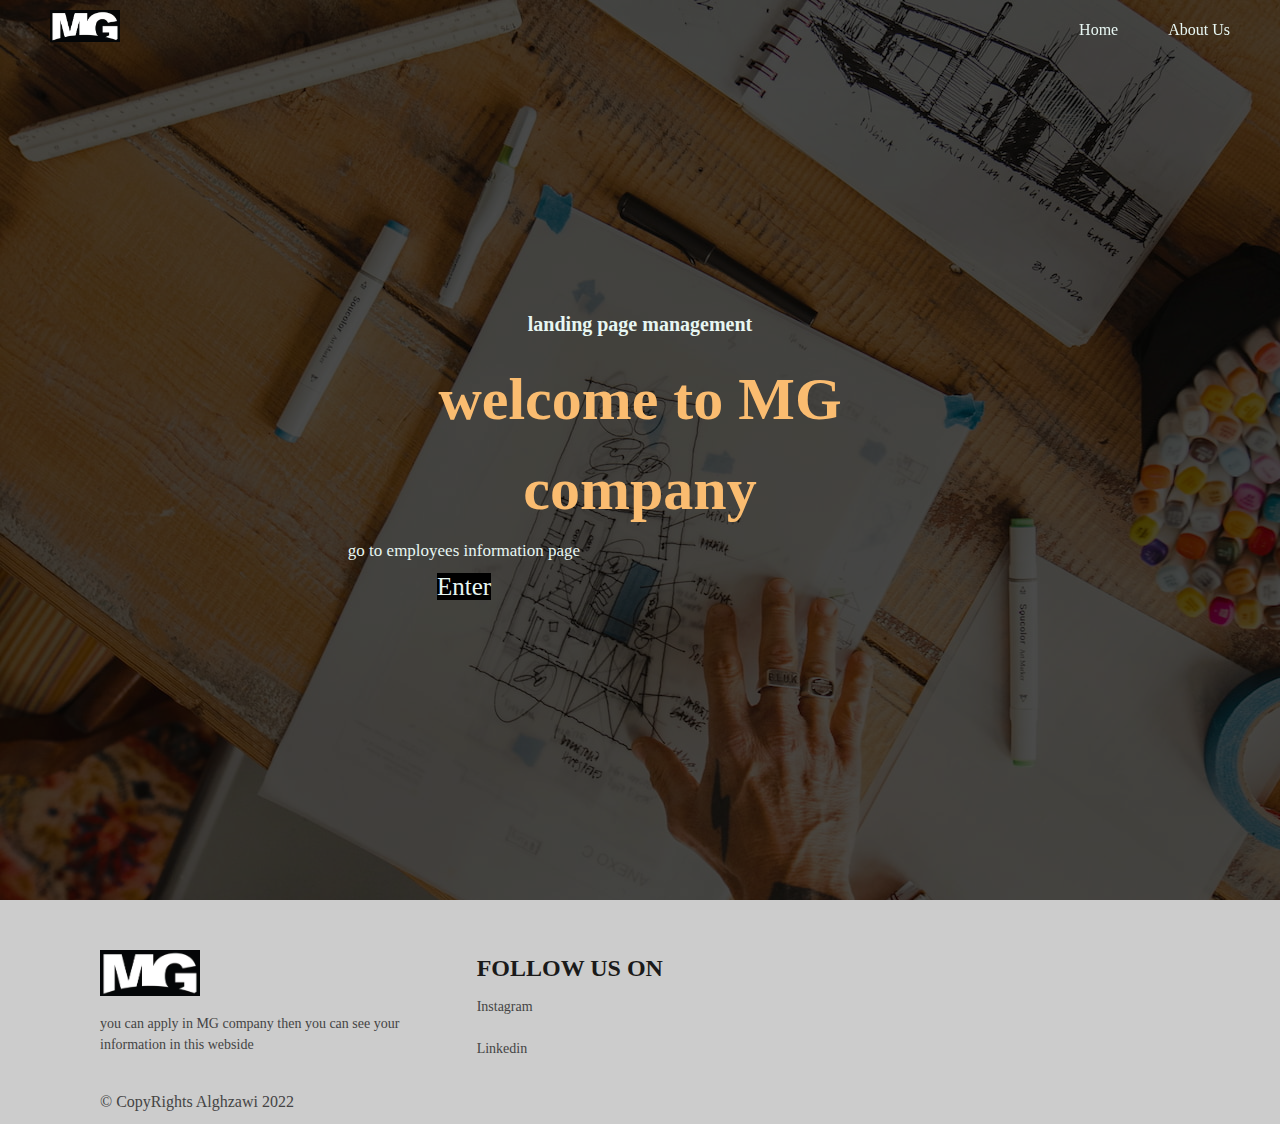
<file: index.html>
<!DOCTYPE html>
<html lang="en">
<head>
    <meta charset="UTF-8">
    <meta http-equiv="X-UA-Compatible" content="IE=edge">
    <meta name="viewport" content="width=device-width, initial-scale=1.0">
    <title>Employees</title>
    <link rel="stylesheet" href="./style.css">
</head>

<body>

    <header>
        <div class="header-logo" >
            <img src="./img/mg.png" alt="logo image" >
        </div>
        <nav class="header-nav">
            <a class="van-item" href="/index.html" >home</a>
            <a class="van-item" href="./about.html">about us</a>
            
        </nav>
        </div> 
        
        
    </header>
    
    <main>
        <section class="hero-slider-index">
            <div class="hero-item">
                <h4>landing page management</h4>
                <h1>welcome to MG company</h1>
                <p>go to employees information page <br> <a class="van-enter" href="./accounting.html">enter</a></p>
                
            </div>
        </section>
        
        <!-- <img src="./img/Screenshot 2022-08-02 011230.png" alt="welcome img"> -->
        
    </main>

    <footer>
        <section class="footer-top">
            <article>
                <img src="./img/mg.png" alt="logo image" class="footer-logo">
                <p>you can apply in MG company then you can see your information in this webside</p>
            </article>
            <article class="footer-links">
                <h2>FOLLOW US ON</h2>
                <a href="https://www.instagram.com/m_s_g.algzzawi/">Instagram</a>
                <a href="https://www.linkedin.com/in/mohammad-alghzawi-1b0297232">linkedin</a>        
            </article>
        </section>
        <section class="footer-bottom">
            <p>&copy; copyRights alghzawi 2022</p>
        </section>
    </footer>

<script src="./scroll-down.js"></script>
    
</body>
</html>
</file>
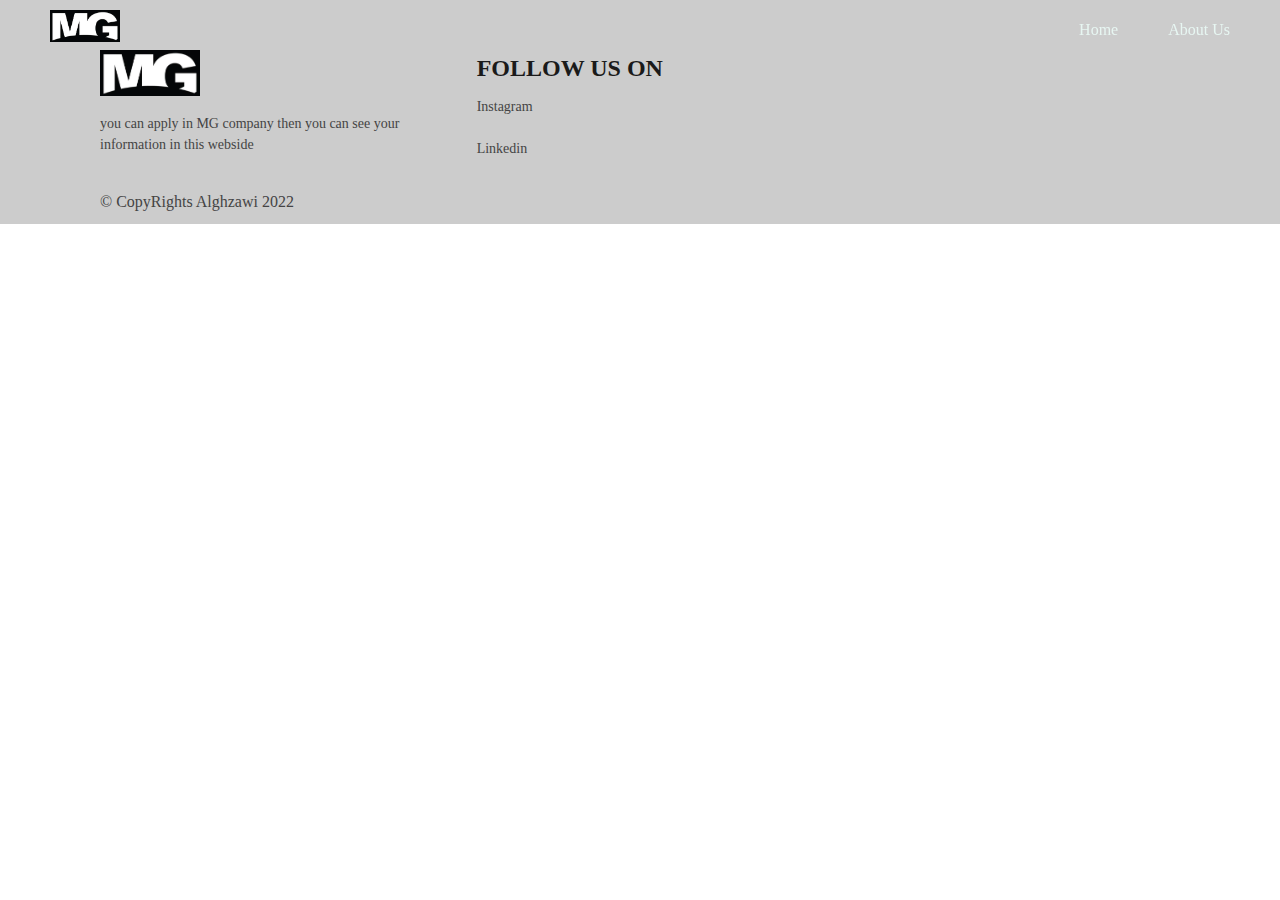
<file: about.html>
<!DOCTYPE html>
<html lang="en">
<head>
    <meta charset="UTF-8">
    <meta http-equiv="X-UA-Compatible" content="IE=edge">
    <meta name="viewport" content="width=device-width, initial-scale=1.0">
    <title>about MG company</title>
    <link rel="stylesheet" href="./style.css">
</head>

<body>

    
    <header>
        <div class="header-logo" >
            <img src="./img/mg.png" alt="logo image" >
        </div>
        <nav class="header-nav">
            <a class="van-item" href="/index.html" >home</a>
            <a class="van-item" href="./about.html">about us</a>
            
        </nav>
        </div> 
        
        
    </header>
    
    <!-- <main>
        <section class="hero-slider">
            <div class="hero-item">
                <h4>landing page management</h4>
                <h1>welcome to MG company</h1>
                <p>go to employees information page <br> <a class="van-enter" href="./employees.html">enter</a></p>
                
            </div>
        </section>
        
        
    </main> -->
    
    <footer>
        <section class="footer-top">
            <article>
                <img src="./img/mg.png" alt="logo image" class="footer-logo">
                <p>you can apply in MG company then you can see your information in this webside</p>
            </article>
            <article class="footer-links">
                <h2>FOLLOW US ON</h2>
                <a href="https://www.instagram.com/m_s_g.algzzawi/">Instagram</a>
                <a href="https://www.linkedin.com/in/mohammad-alghzawi-1b0297232">linkedin</a>        
            </article>
        </section>
        <section class="footer-bottom">
            <p>&copy; copyRights alghzawi 2022</p>
        </section>
    </footer>

    

</body>
</html>
</file>
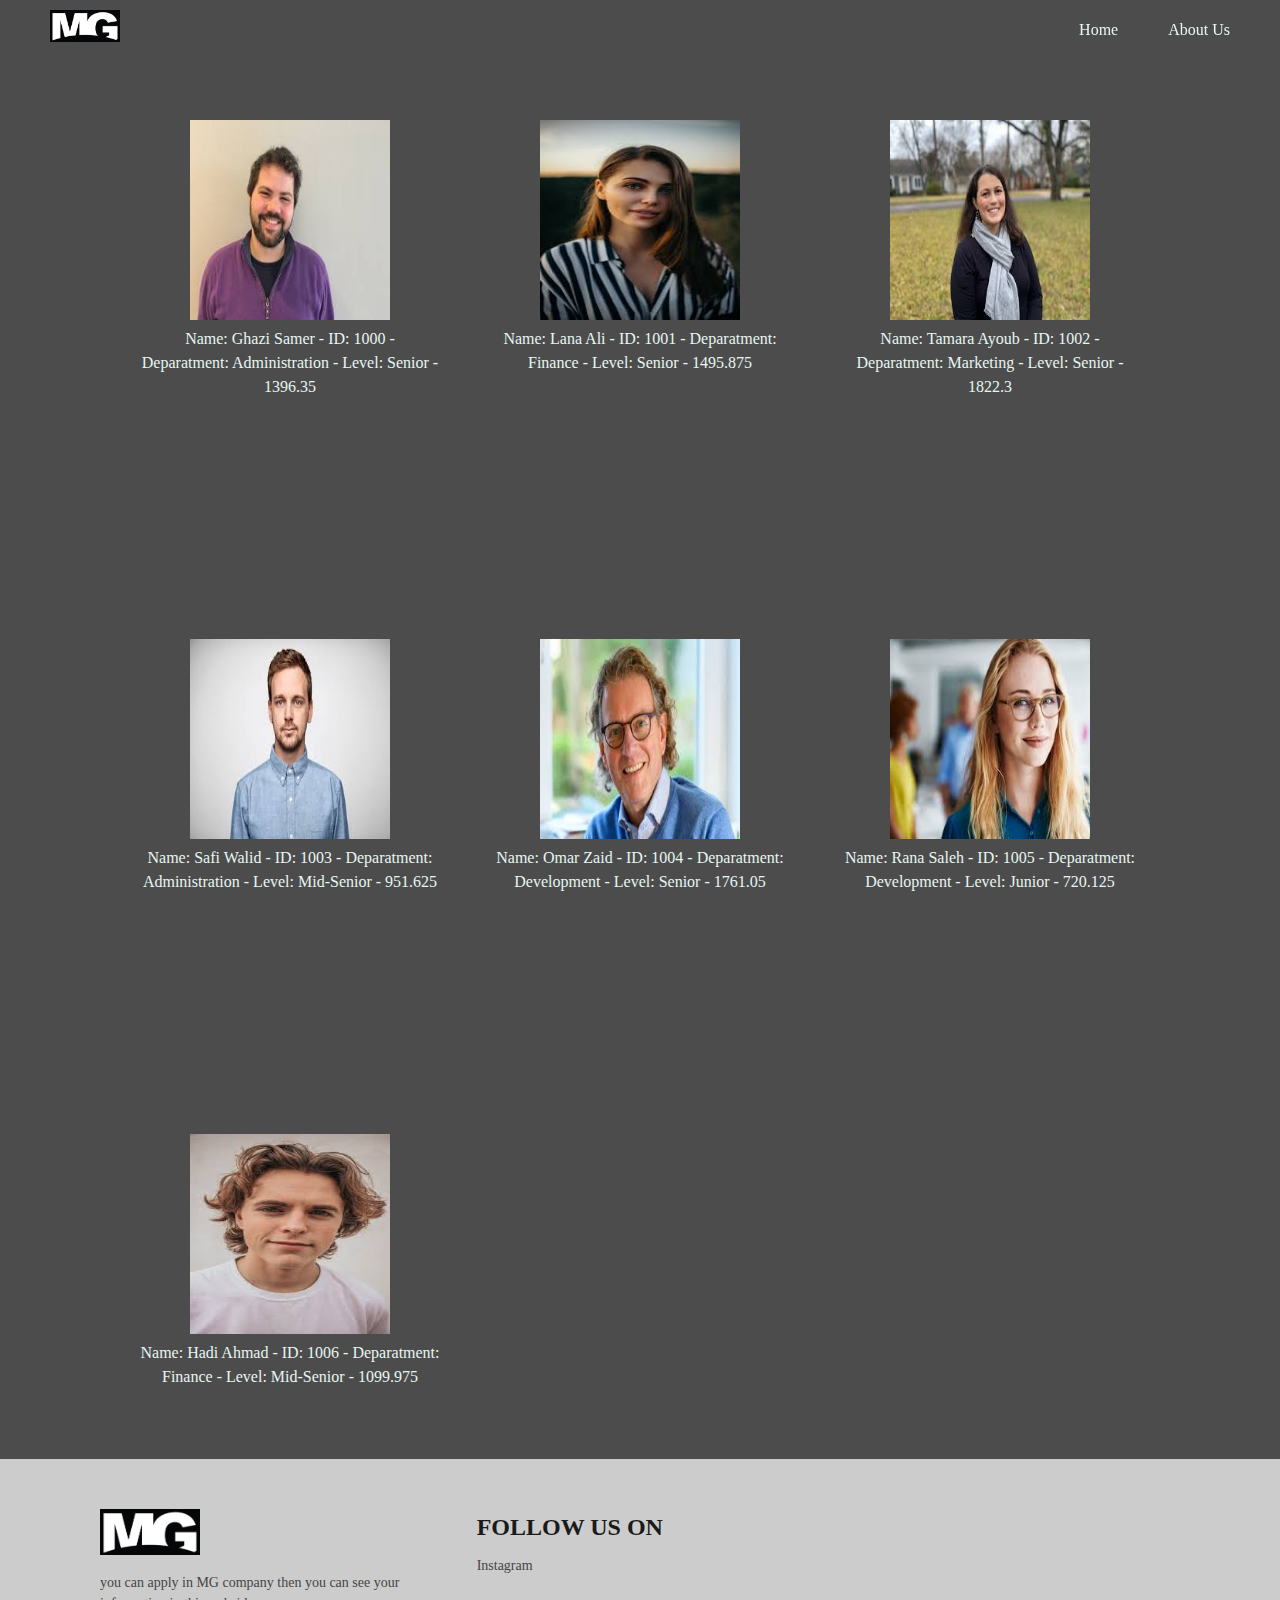
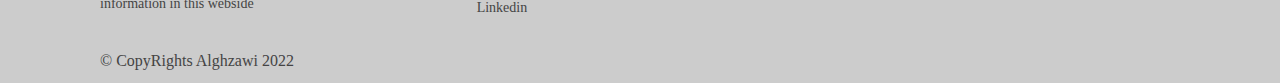
<file: accounting.html>
<!DOCTYPE html>
<html lang="en">
<head>
    <meta charset="UTF-8">
    <meta http-equiv="X-UA-Compatible" content="IE=edge">
    <meta name="viewport" content="width=device-width, initial-scale=1.0">
    <title>Employees information</title>
    <link rel="stylesheet" href="./style.css">
</head>
<body>
    
    <header>
        <div class="header-logo" >
            <img src="./img/mg.png" alt="logo image" >
        </div>
        <nav class="header-nav">
            <a class="van-item" href="/index.html" >home</a>
            <a class="van-item" href="./about.html">about us</a>
            
        </nav>
        </div> 
        
        
    </header>
    
    <main>
        <section id="sectioninfo" class="hero-slider-accounting">
            <div id="divInfo" class="hero-item-accounting">
            </div>
        </section>
    </main>

    <footer>
        <section class="footer-top">
            <article>
                <img src="./img/mg.png" alt="logo image" class="footer-logo">
                <p>you can apply in MG company then you can see your information in this webside</p>
            </article>
            <article class="footer-links">
                <h2>FOLLOW US ON</h2>
                <a href="https://www.instagram.com/m_s_g.algzzawi/">Instagram</a>
                <a href="https://www.linkedin.com/in/mohammad-alghzawi-1b0297232">linkedin</a>        
            </article>
        </section>
        <section class="footer-bottom">
            <p>&copy; copyRights alghzawi 2022</p>
        </section>
    </footer>

    
</body>
<script src="./app.js"></script>
<script src="./scroll-down.js"></script>
</html>
</file>
<file: style.css>
* {
    padding: 0;
    margin: 0;
    box-sizing: border-box;
    line-height: 1.5;
}

img {
    width: 100%;
}

header {
    position: fixed;
    width: 100%;
    padding: 10px 50px;
    display: flex;
    justify-content: space-between;
    align-items: center;
}
.header-scroll{
    background: rgba(0,0,0,0.63);
    padding: 5px 100px;
    z-index: 1;
}
.header-logo{
    width: 70px ;
}

a{
    text-decoration: none;
    text-transform: capitalize;
}

.header-nav{
    display: flex;
    gap: 50px;
    
}

.van-item{
    color: #E7F6F2;
}
.van-enter{
    color: #E7F6F2;
    background-color: black;
    font-size: 25px;
    
    
}
.hero-slider-index{
    height: 100vh;
    background: url(./img/file-1656361027924-fd935f26c71aimage.jpg), rgba(0,0,0,0.7);
    color: #E7F6F2;
    text-align: center;
    display: flex;
    align-items: center;
    justify-content: center;
    background-blend-mode: color;
}
.hero-slider-accounting{
    height: 100%;
    width: 100%;
    background: url(https://images.unsplash.com/photo-1653149030110-bec7c89bcd93?ixlib=rb-1.2.1&ixid=MnwxMjA3fDB8MHxwaG90by1wYWdlfHx8fGVufDB8fHx8&auto=format&fit=crop&w=774&q=80), rgba(0,0,0,0.7);
    color: #E7F6F2;
    text-align: center;
    display: flex;
    align-items: center;
    justify-content: center;
    background-blend-mode: color;
}

.hero-item-accounting div{
    margin-top: 40%;
}

.hero-item-accounting img{
    width: 200px;
    height: 200px;
}



.hero-item{
    width: 50%;
    display: flex;
    flex-direction: column;
}



.hero-item h1{
    font-size: 60px;
    line-height: 1.5;
    color: #fabc70;
}
.hero-item h4 {
    font-size: 20px;
    line-height: 3;
}
.hero-item p{
    width: 45%;
    font-size: 17px;
    line-height: 2;
}


.hero-item-accounting {
    display: grid;
    grid-template-columns: 300px 300px 300px;
    height: 50%;
    gap: 50px;
    
}

.hero-item-accounting p{
    font-size: 16px;
    text-align: center;
    margin-bottom: 70px;
    
}



footer{
    padding: 50px 100px 0;
    background-color: rgba(0,0,0,0.2);
}

.footer-top{
    display: grid;
    grid-template-columns: repeat(3, 1fr);
    gap: 50px;
}

.footer-top article :first-child{
    grid-column: 1/ span 2;
    color: rgb(26, 26, 26);
}

footer a {
    display: block;
    line-height: 3;
    font-size: 14px;
    color: #444;
}

footer h2{
    color: rgb(24, 23, 23);
}

.footer-logo{
    width: 100px;
    margin-bottom: 10px;
}

.footer-top p{
    font-size: 14px;
    color: #444;
}

.footer-bottom{
    padding: 20px 0 10px;
    color: #444;
    text-transform: capitalize;
}
</file>
